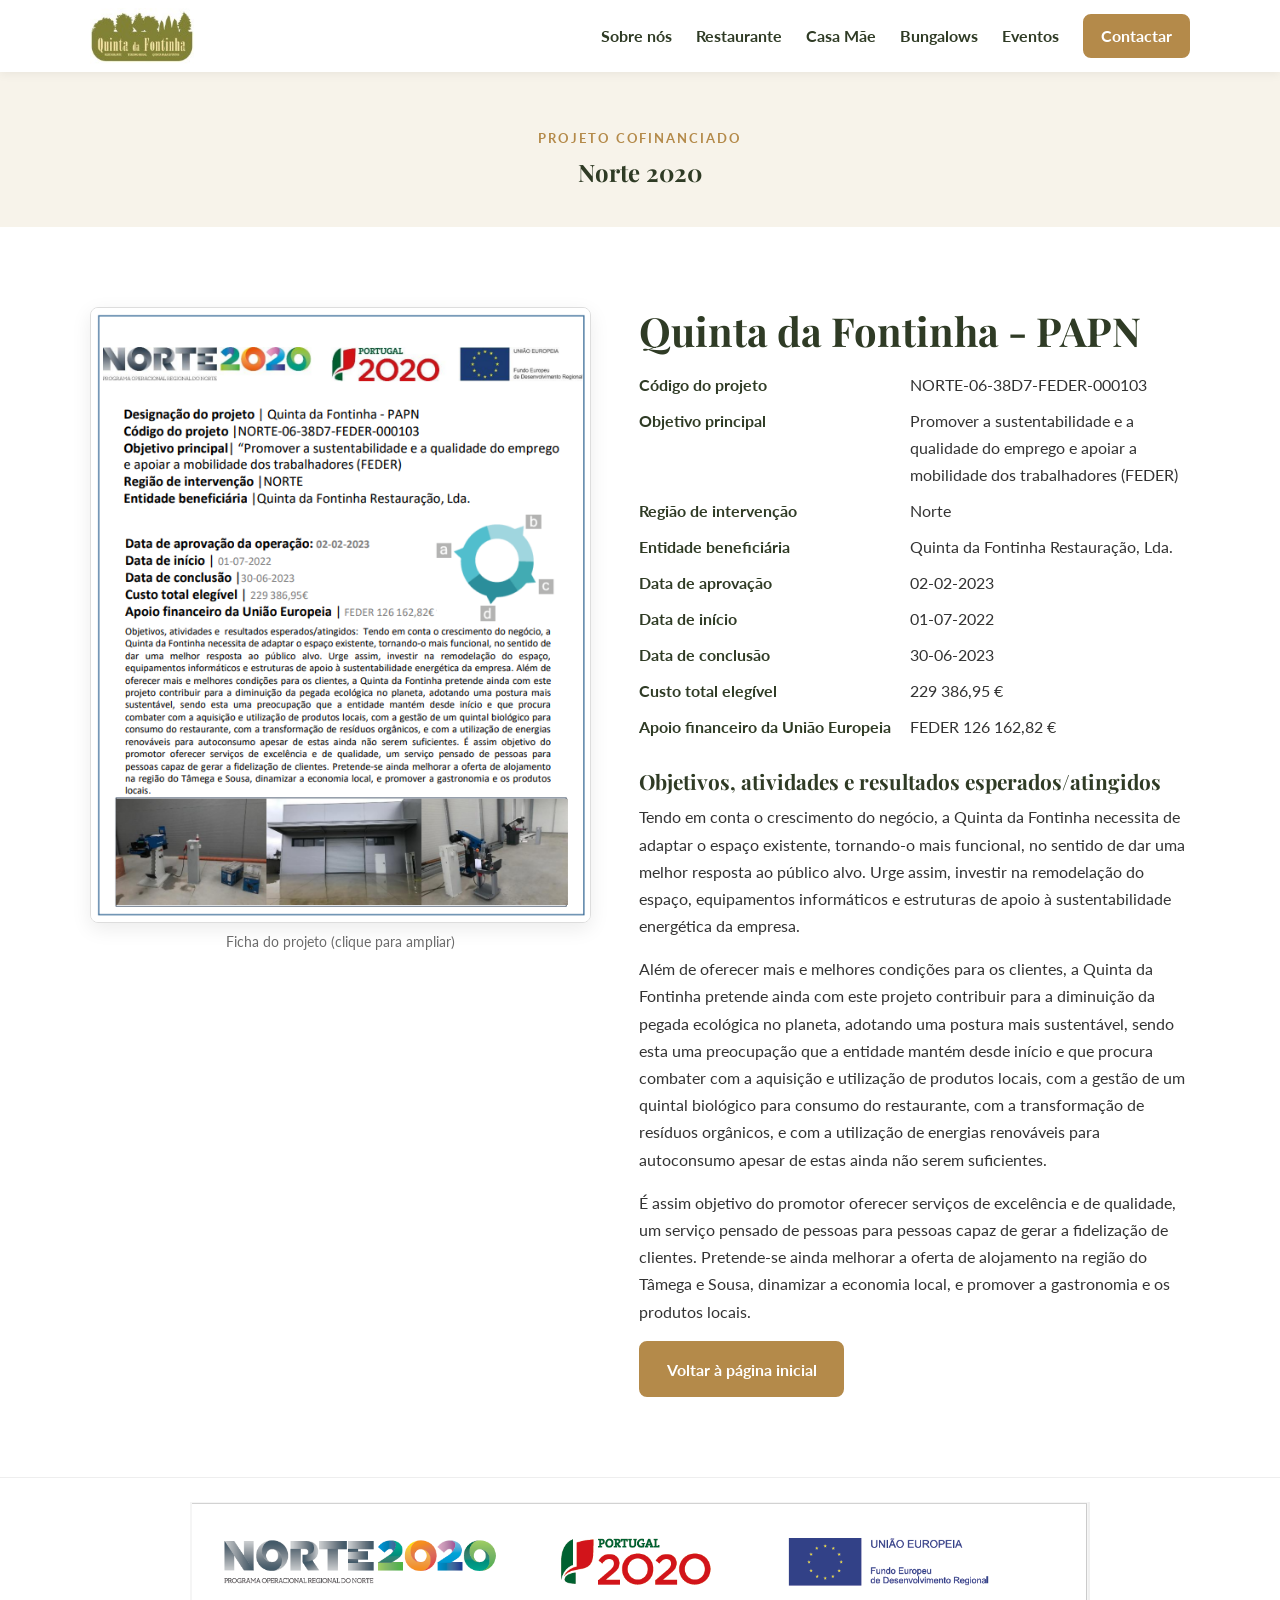
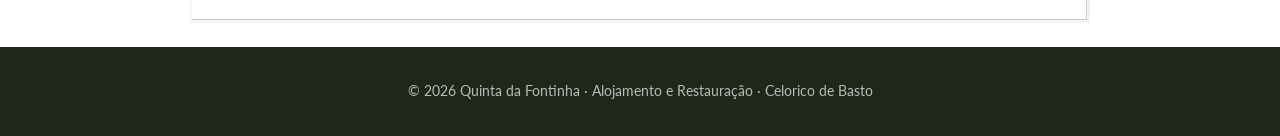
<file: norte2020/index.html>
<!DOCTYPE html>
<html lang="pt-PT">
<head>
  <meta charset="UTF-8">
  <meta name="viewport" content="width=device-width, initial-scale=1.0">
  <title>Norte 2020 – Quinta da Fontinha - PAPN | Quinta da Fontinha</title>
  <meta name="description" content="Projeto Quinta da Fontinha - PAPN (NORTE-06-38D7-FEDER-000103), cofinanciado pelo Norte 2020, Portugal 2020 e União Europeia através do FEDER.">
  <link rel="icon" href="../assets/img/favicon.jpg">
  <link rel="preconnect" href="https://fonts.googleapis.com">
  <link rel="preconnect" href="https://fonts.gstatic.com" crossorigin>
  <link href="https://fonts.googleapis.com/css2?family=Playfair+Display:wght@500;700&family=Lato:wght@300;400;700&display=swap" rel="stylesheet">
  <link rel="stylesheet" href="../assets/css/style.css">
</head>
<body>
  <header class="site-header" id="top">
    <div class="container nav-wrap">
      <a href="../" class="brand"><img src="../assets/img/logo.jpg" alt="Quinta da Fontinha – página inicial" width="150" height="81"></a>
      <button class="nav-toggle" aria-label="Abrir menu" aria-expanded="false"><span></span><span></span><span></span></button>
      <nav class="nav">
        <a href="../#sobre">Sobre nós</a>
        <a href="../#restaurante">Restaurante</a>
        <a href="../#casa-mae">Casa Mãe</a>
        <a href="../#bungalows">Bungalows</a>
        <a href="../#eventos">Eventos</a>
        <a href="../#contactos" class="btn btn-small">Contactar</a>
      </nav>
    </div>
  </header>

  <section class="page-head">
    <div class="container">
      <p class="eyebrow">Projeto cofinanciado</p>
      <h1>Norte 2020</h1>
    </div>
  </section>

  <section class="section">
    <div class="container project">
      <figure class="project-sheet">
        <a href="../assets/img/norte2020/ficha-projeto.png" target="_blank" rel="noopener">
          <img src="../assets/img/norte2020/ficha-projeto.png" width="586" height="722"
               alt="Ficha do projeto Quinta da Fontinha - PAPN, com os logótipos Norte 2020, Portugal 2020 e União Europeia – FEDER">
        </a>
        <figcaption>Ficha do projeto (clique para ampliar)</figcaption>
      </figure>

      <div>
        <h2>Quinta da Fontinha - PAPN</h2>
        <dl class="project-data">
          <dt>Código do projeto</dt><dd>NORTE-06-38D7-FEDER-000103</dd>
          <dt>Objetivo principal</dt><dd>Promover a sustentabilidade e a qualidade do emprego e apoiar a mobilidade dos trabalhadores (FEDER)</dd>
          <dt>Região de intervenção</dt><dd>Norte</dd>
          <dt>Entidade beneficiária</dt><dd>Quinta da Fontinha Restauração, Lda.</dd>
          <dt>Data de aprovação</dt><dd>02-02-2023</dd>
          <dt>Data de início</dt><dd>01-07-2022</dd>
          <dt>Data de conclusão</dt><dd>30-06-2023</dd>
          <dt>Custo total elegível</dt><dd>229 386,95 €</dd>
          <dt>Apoio financeiro da União Europeia</dt><dd>FEDER 126 162,82 €</dd>
        </dl>

        <h3>Objetivos, atividades e resultados esperados/atingidos</h3>
        <p>Tendo em conta o crescimento do negócio, a Quinta da Fontinha necessita de adaptar o espaço existente, tornando-o mais funcional, no sentido de dar uma melhor resposta ao público alvo. Urge assim, investir na remodelação do espaço, equipamentos informáticos e estruturas de apoio à sustentabilidade energética da empresa.</p>
        <p>Além de oferecer mais e melhores condições para os clientes, a Quinta da Fontinha pretende ainda com este projeto contribuir para a diminuição da pegada ecológica no planeta, adotando uma postura mais sustentável, sendo esta uma preocupação que a entidade mantém desde início e que procura combater com a aquisição e utilização de produtos locais, com a gestão de um quintal biológico para consumo do restaurante, com a transformação de resíduos orgânicos, e com a utilização de energias renováveis para autoconsumo apesar de estas ainda não serem suficientes.</p>
        <p>É assim objetivo do promotor oferecer serviços de excelência e de qualidade, um serviço pensado de pessoas para pessoas capaz de gerar a fidelização de clientes. Pretende-se ainda melhorar a oferta de alojamento na região do Tâmega e Sousa, dinamizar a economia local, e promover a gastronomia e os produtos locais.</p>
        <p><a href="../" class="btn">Voltar à página inicial</a></p>
      </div>
    </div>
  </section>

  <div class="funding">
    <div class="container">
      <img src="../assets/img/norte2020/faixa-logos.png" alt="Norte 2020 · Portugal 2020 · União Europeia – Fundo Europeu de Desenvolvimento Regional" width="1407" height="189" loading="lazy">
    </div>
  </div>

  <footer class="site-footer">
    <div class="container">
      <p>&copy; <span id="year"></span> Quinta da Fontinha · Alojamento e Restauração · Celorico de Basto</p>
    </div>
  </footer>

  <script>
    document.getElementById("year").textContent = new Date().getFullYear();
    const t = document.querySelector(".nav-toggle"), n = document.querySelector(".nav");
    t.addEventListener("click", () => t.setAttribute("aria-expanded", n.classList.toggle("open")));
  </script>
</body>
</html>
</file>
<file: assets/css/style.css>
:root {
  --green: #4a5d3a;
  --green-dark: #2f3b25;
  --cream: #f7f3ea;
  --gold: #b48a4a;
  --text: #333;
  --muted: #6b6b6b;
  --radius: 8px;
}

* { box-sizing: border-box; margin: 0; padding: 0; }
html { scroll-behavior: smooth; }
section[id] { scroll-margin-top: 72px; }
body { font-family: "Lato", sans-serif; color: var(--text); line-height: 1.7; background: #fff; }
img { max-width: 100%; display: block; }
a { color: var(--green); }
h1, h2, h3 { font-family: "Playfair Display", serif; line-height: 1.2; color: var(--green-dark); }
h2 { font-size: clamp(1.8rem, 4vw, 2.5rem); margin-bottom: 1rem; }
h3 { font-size: 1.3rem; margin-bottom: .5rem; }
p + p { margin-top: 1rem; }

.container { width: min(1100px, 92%); margin: 0 auto; }
.center { text-align: center; }
.narrow { max-width: 720px; margin-left: auto; margin-right: auto; }
.eyebrow { text-transform: uppercase; letter-spacing: .15em; font-size: .8rem; color: var(--gold); font-weight: 700; margin-bottom: .5rem; }

.btn { display: inline-block; background: var(--gold); color: #fff; padding: .8rem 1.6rem; border-radius: var(--radius); text-decoration: none; font-weight: 700; border: 2px solid var(--gold); cursor: pointer; transition: .2s; font-size: 1rem; }
.btn:hover { background: #9a7439; border-color: #9a7439; }
.btn-outline { background: transparent; }
.btn-small { padding: .4rem 1rem; }

/* Header */
.site-header { position: sticky; top: 0; z-index: 10; background: #fff; box-shadow: 0 2px 10px rgba(0,0,0,.06); }
.nav-wrap { display: flex; align-items: center; justify-content: space-between; padding: .5rem 0; }
.brand img { height: 56px; width: auto; }
.nav { display: flex; gap: 1.5rem; align-items: center; }
.nav a { text-decoration: none; color: var(--green-dark); font-weight: 700; }
.nav a.btn { color: #fff; }
.nav-toggle { display: none; background: none; border: 0; cursor: pointer; }
.nav-toggle span { display: block; width: 26px; height: 3px; background: var(--green-dark); margin: 5px 0; }

/* Hero */
.hero { position: relative; min-height: min(80vh, 720px); display: flex; align-items: center; background: url("../img/hero.webp") center/cover no-repeat; color: #fff; }
.hero-overlay { position: absolute; inset: 0; background: linear-gradient(90deg, rgba(20,28,15,.8), rgba(20,28,15,.3)); }
.hero-content { position: relative; max-width: 1100px; }
.hero h1 { color: #fff; font-size: clamp(2.5rem, 7vw, 4.5rem); }
.hero .lead { font-size: 1.25rem; max-width: 560px; margin: 1rem 0 2rem; }
.hero-actions { display: flex; gap: 1rem; flex-wrap: wrap; }
.hero .btn-outline { color: #fff; border-color: #fff; }

/* Sections */
.section { padding: 5rem 0; }
.section-alt { background: var(--cream); }
.section-dark { background: var(--green-dark); color: #eee; }
.section-dark h2 { color: #fff; }
.two-col { display: grid; grid-template-columns: 1.2fr 1fr; gap: 3rem; align-items: center; }

.features { list-style: none; display: grid; grid-template-columns: 1fr 1fr; gap: 1rem; }
.features li { background: var(--cream); padding: 1.5rem; border-radius: var(--radius); text-align: center; }
.features strong { display: block; font-family: "Playfair Display", serif; font-size: 2.4rem; color: var(--gold); }
.features span { color: var(--muted); }

.cards { display: grid; grid-template-columns: repeat(auto-fit, minmax(260px, 1fr)); gap: 1.5rem; margin-top: 2.5rem; }
.card { background: #fff; padding: 2rem; border-radius: var(--radius); border-top: 4px solid var(--gold); box-shadow: 0 4px 20px rgba(0,0,0,.06); }

.section-dark .btn { margin-top: 1.5rem; }
.badge-box { text-align: center; }
.badge-box img { margin: 0 auto 1rem; max-width: 180px; border-radius: var(--radius); }

address { font-style: normal; margin-bottom: 1rem; }
.social { display: flex; gap: 1rem; }

.contact-form { display: grid; gap: 1rem; background: var(--cream); padding: 2rem; border-radius: var(--radius); }
.contact-form label { display: grid; gap: .3rem; font-weight: 700; font-size: .9rem; }
.contact-form input, .contact-form select, .contact-form textarea { font: inherit; padding: .7rem; border: 1px solid #ccc; border-radius: 6px; font-weight: 400; }

/* Section headers */
.section-head { max-width: 760px; margin: 0 auto 2.5rem; text-align: center; }
.section-intro { padding-bottom: 0; }
.section-intro .section-head { margin-bottom: 0; }
.pill-nav { display: flex; gap: .75rem; justify-content: center; margin-top: 1.5rem; flex-wrap: wrap; }
.pill { padding: .5rem 1.4rem; border: 2px solid var(--gold); border-radius: 999px; text-decoration: none; color: var(--green-dark); font-weight: 700; transition: .2s; }
.pill:hover { background: var(--gold); color: #fff; }

/* Split: imagem + texto */
.split { display: grid; grid-template-columns: minmax(0, 1.15fr) minmax(0, 1fr); gap: 3rem; align-items: center; margin-bottom: 2.5rem; }
.room-list { list-style: none; margin: 1.2rem 0; display: grid; gap: .5rem; }
.room-list li { display: flex; gap: .6rem; align-items: baseline; }
.room-list strong { display: inline-block; min-width: 2rem; font-family: "Playfair Display", serif; font-size: 1.4rem; color: var(--gold); }
.note { background: var(--cream); border-left: 4px solid var(--gold); padding: 1rem 1.2rem; border-radius: 0 var(--radius) var(--radius) 0; margin: 1.2rem 0 1.5rem; font-size: .95rem; }
.section-alt .note { background: #fff; }
.event-actions { display: flex; gap: 1rem; flex-wrap: wrap; margin-top: 1.5rem; }
.section-dark .event-actions .btn { margin-top: 0; }
.section-dark .btn-outline { color: #fff; border-color: #fff; }
.badge { display: inline-flex; align-items: center; gap: 1rem; margin-top: 1.5rem; color: #ddd; text-decoration: none; font-weight: 700; }
.badge img { width: 90px; height: auto; border-radius: 6px; flex-shrink: 0; font-size: .7rem; }

/* Slideshow */
.split-reverse .slideshow { order: 2; }
.slideshow { position: relative; min-width: 0; }
.ss-viewport { position: relative; border-radius: var(--radius); overflow: hidden; box-shadow: 0 10px 30px rgba(0,0,0,.18); background: #222; aspect-ratio: 3 / 2; }
.ss-track { list-style: none; display: flex; height: 100%; overflow-x: auto; scroll-snap-type: x mandatory; scroll-behavior: smooth; scrollbar-width: none; overscroll-behavior-x: contain; }
.ss-track::-webkit-scrollbar { display: none; }
.ss-slide { position: relative; flex: 0 0 100%; height: 100%; scroll-snap-align: start; }
.ss-slide a { display: block; height: 100%; cursor: zoom-in; }
.ss-slide img { width: 100%; height: 100%; object-fit: cover; }
.ss-caption { position: absolute; left: 0; right: 0; bottom: 0; padding: 2.2rem 1.2rem .9rem; color: #fff; font-weight: 700; background: linear-gradient(transparent, rgba(0,0,0,.65)); pointer-events: none; }
.ss-btn { position: absolute; top: 50%; transform: translateY(-50%); width: 44px; height: 44px; border-radius: 50%; border: 0; background: rgba(255,255,255,.85); color: var(--green-dark); font-size: 1.1rem; cursor: pointer; box-shadow: 0 2px 8px rgba(0,0,0,.25); transition: .2s; opacity: .85; }
.ss-btn:hover, .ss-btn:focus-visible { background: #fff; opacity: 1; }
.ss-prev { left: .75rem; }
.ss-next { right: .75rem; }
.ss-counter { position: absolute; top: .75rem; right: .75rem; background: rgba(0,0,0,.55); color: #fff; font-size: .8rem; padding: .2rem .6rem; border-radius: 999px; }
.ss-thumbs { display: flex; gap: .5rem; margin-top: .6rem; overflow-x: auto; padding-bottom: .3rem; scrollbar-width: thin; scroll-behavior: smooth; }
.ss-thumbs button { flex: 0 0 auto; width: 84px; aspect-ratio: 3 / 2; padding: 0; border: 2px solid transparent; border-radius: 4px; overflow: hidden; cursor: pointer; opacity: .55; transition: .2s; background: none; }
.ss-thumbs button img { width: 100%; height: 100%; object-fit: cover; }
.ss-thumbs button:hover { opacity: .9; }
.ss-thumbs button[aria-selected="true"] { opacity: 1; border-color: var(--gold); }
@media (prefers-reduced-motion: reduce) { .ss-track, .ss-thumbs { scroll-behavior: auto; } }

/* Lightbox */
.lightbox { position: fixed; inset: 0; z-index: 100; background: rgba(10,14,8,.94); display: flex; align-items: center; justify-content: center; }
.lightbox[hidden] { display: none; }
.lightbox figure { max-width: 92vw; max-height: 88vh; text-align: center; }
.lightbox img { max-width: 92vw; max-height: 80vh; object-fit: contain; border-radius: 4px; margin: 0 auto; }
.lightbox figcaption { color: #eee; margin-top: .8rem; font-size: 1rem; }
.lightbox button { position: absolute; background: none; border: 0; color: #fff; cursor: pointer; font-size: 2.2rem; padding: 1rem; opacity: .8; }
.lightbox button:hover { opacity: 1; }
.lb-close { top: .5rem; right: 1rem; font-size: 2.8rem !important; }
.lb-prev { left: .5rem; top: 50%; transform: translateY(-50%); }
.lb-next { right: .5rem; top: 50%; transform: translateY(-50%); }
body.lb-open { overflow: hidden; }

.map-actions { display: flex; flex-wrap: wrap; gap: .75rem; margin: 0 0 1.2rem; }
.btn-dark { color: var(--green-dark); }
.btn-dark:hover { color: #fff; }
.map-embed { border-radius: var(--radius); overflow: hidden; aspect-ratio: 16 / 10; margin-bottom: 1.2rem; box-shadow: 0 4px 16px rgba(0,0,0,.08); }
.map-embed iframe { width: 100%; height: 100%; border: 0; display: block; }

/* Faixa de cofinanciamento */
.funding { background: #fff; border-top: 1px solid #eee; padding: 1.5rem 0; }
.funding img { max-width: 900px; width: 100%; height: auto; margin: 0 auto; }
.site-footer a { color: #ddd; }

/* Página Norte 2020 */
.page-head { background: var(--cream); padding: 3.5rem 0 2.5rem; text-align: center; }
.project { display: grid; grid-template-columns: minmax(0, 1fr) minmax(0, 1.1fr); gap: 3rem; align-items: start; }
.project-sheet img { width: 100%; height: auto; border: 1px solid #ddd; border-radius: var(--radius); box-shadow: 0 6px 20px rgba(0,0,0,.08); }
.project-sheet figcaption { font-size: .85rem; color: var(--muted); margin-top: .5rem; text-align: center; }
.project-data { display: grid; grid-template-columns: max-content 1fr; gap: .55rem 1.2rem; margin: 0 0 1.8rem; }
.project-data dt { font-weight: 700; color: var(--green-dark); }
.project-data dd { margin: 0; }
.project h3 { margin: 1.5rem 0 .6rem; }
@media (max-width: 800px) { .project { grid-template-columns: 1fr; } .project-data { grid-template-columns: 1fr; gap: .1rem; } .project-data dd { margin-bottom: .6rem; } }

.site-footer { background: #1f2719; color: #bbb; text-align: center; padding: 2rem 0; font-size: .9rem; }

@media (max-width: 800px) {
  .two-col, .split { grid-template-columns: 1fr; gap: 1.5rem; }
  .split-reverse .slideshow { order: 0; }
  .nav-toggle { display: block; }
  .ss-btn { width: 38px; height: 38px; }
  .ss-thumbs button { width: 64px; }
  .nav { display: none; position: absolute; top: 100%; left: 0; right: 0; background: #fff; flex-direction: column; padding: 1rem; box-shadow: 0 8px 10px rgba(0,0,0,.06); }
  .nav.open { display: flex; }
}
</file>
